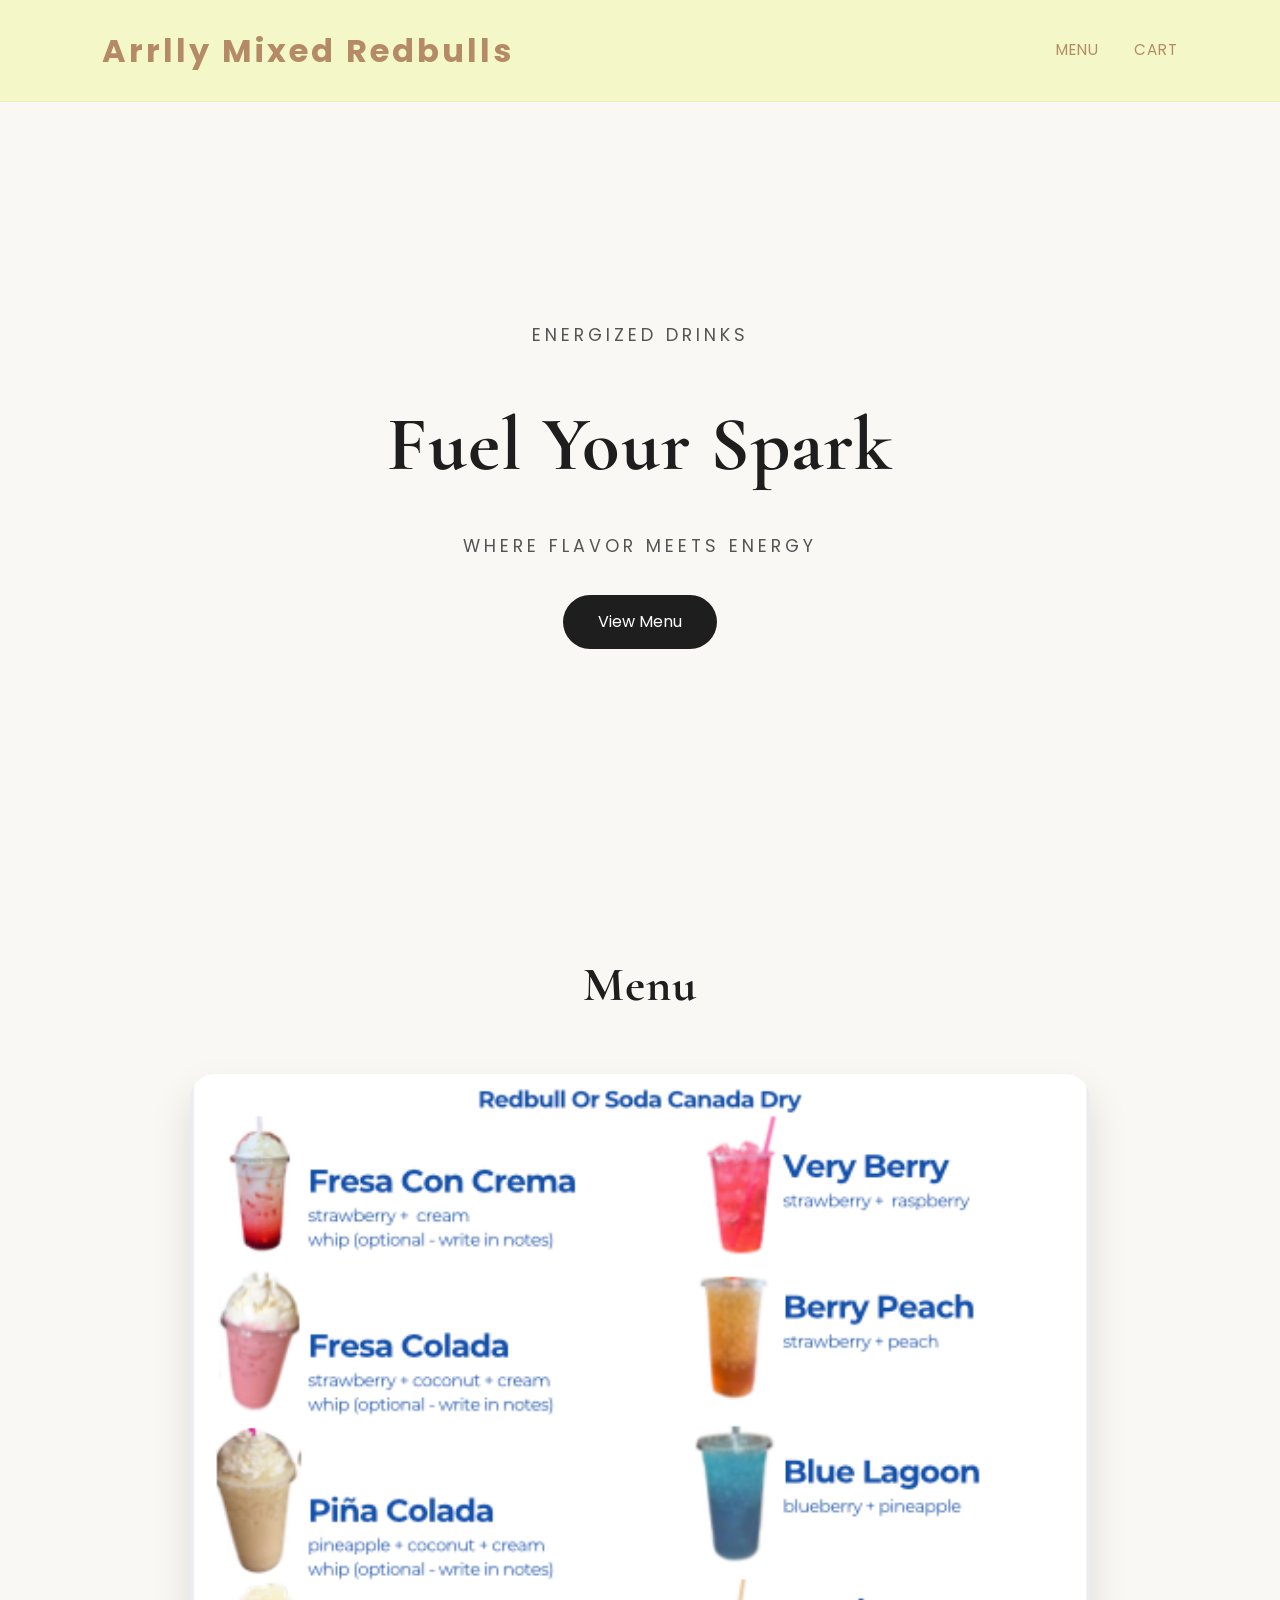
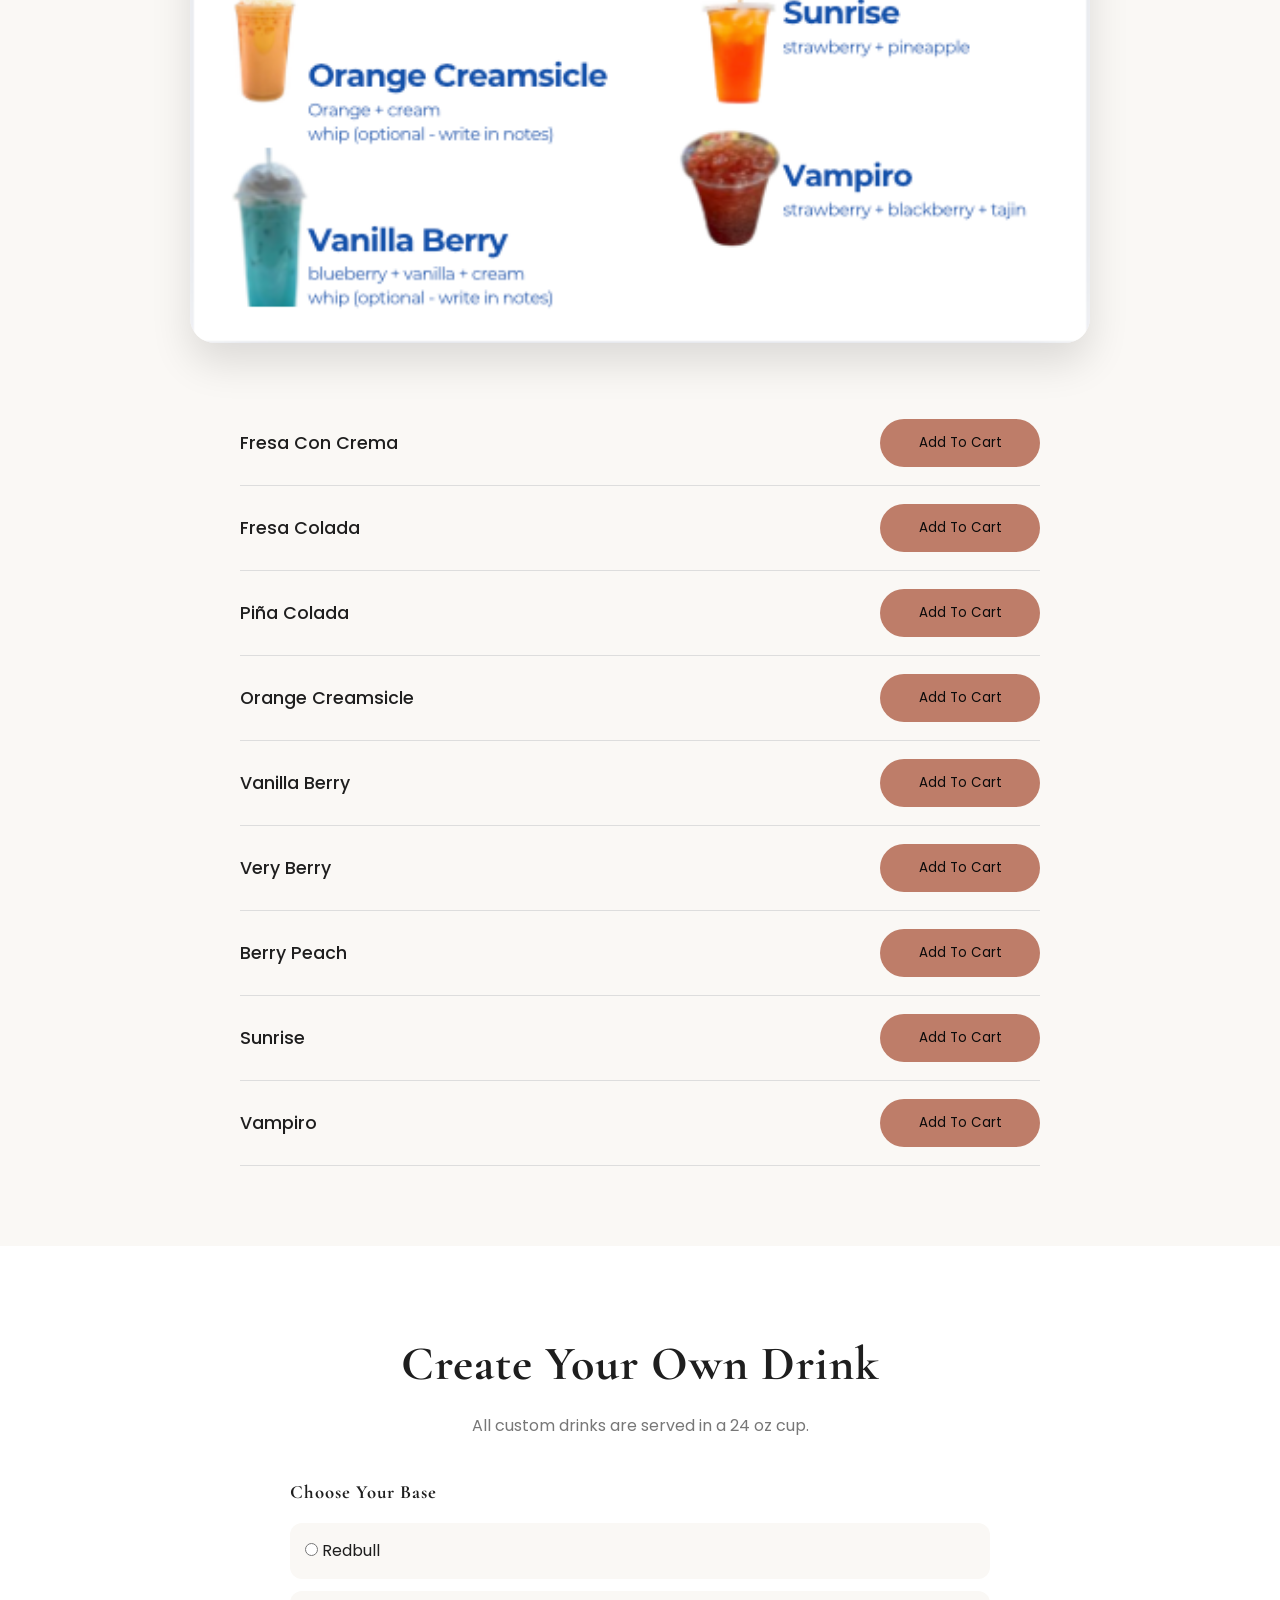
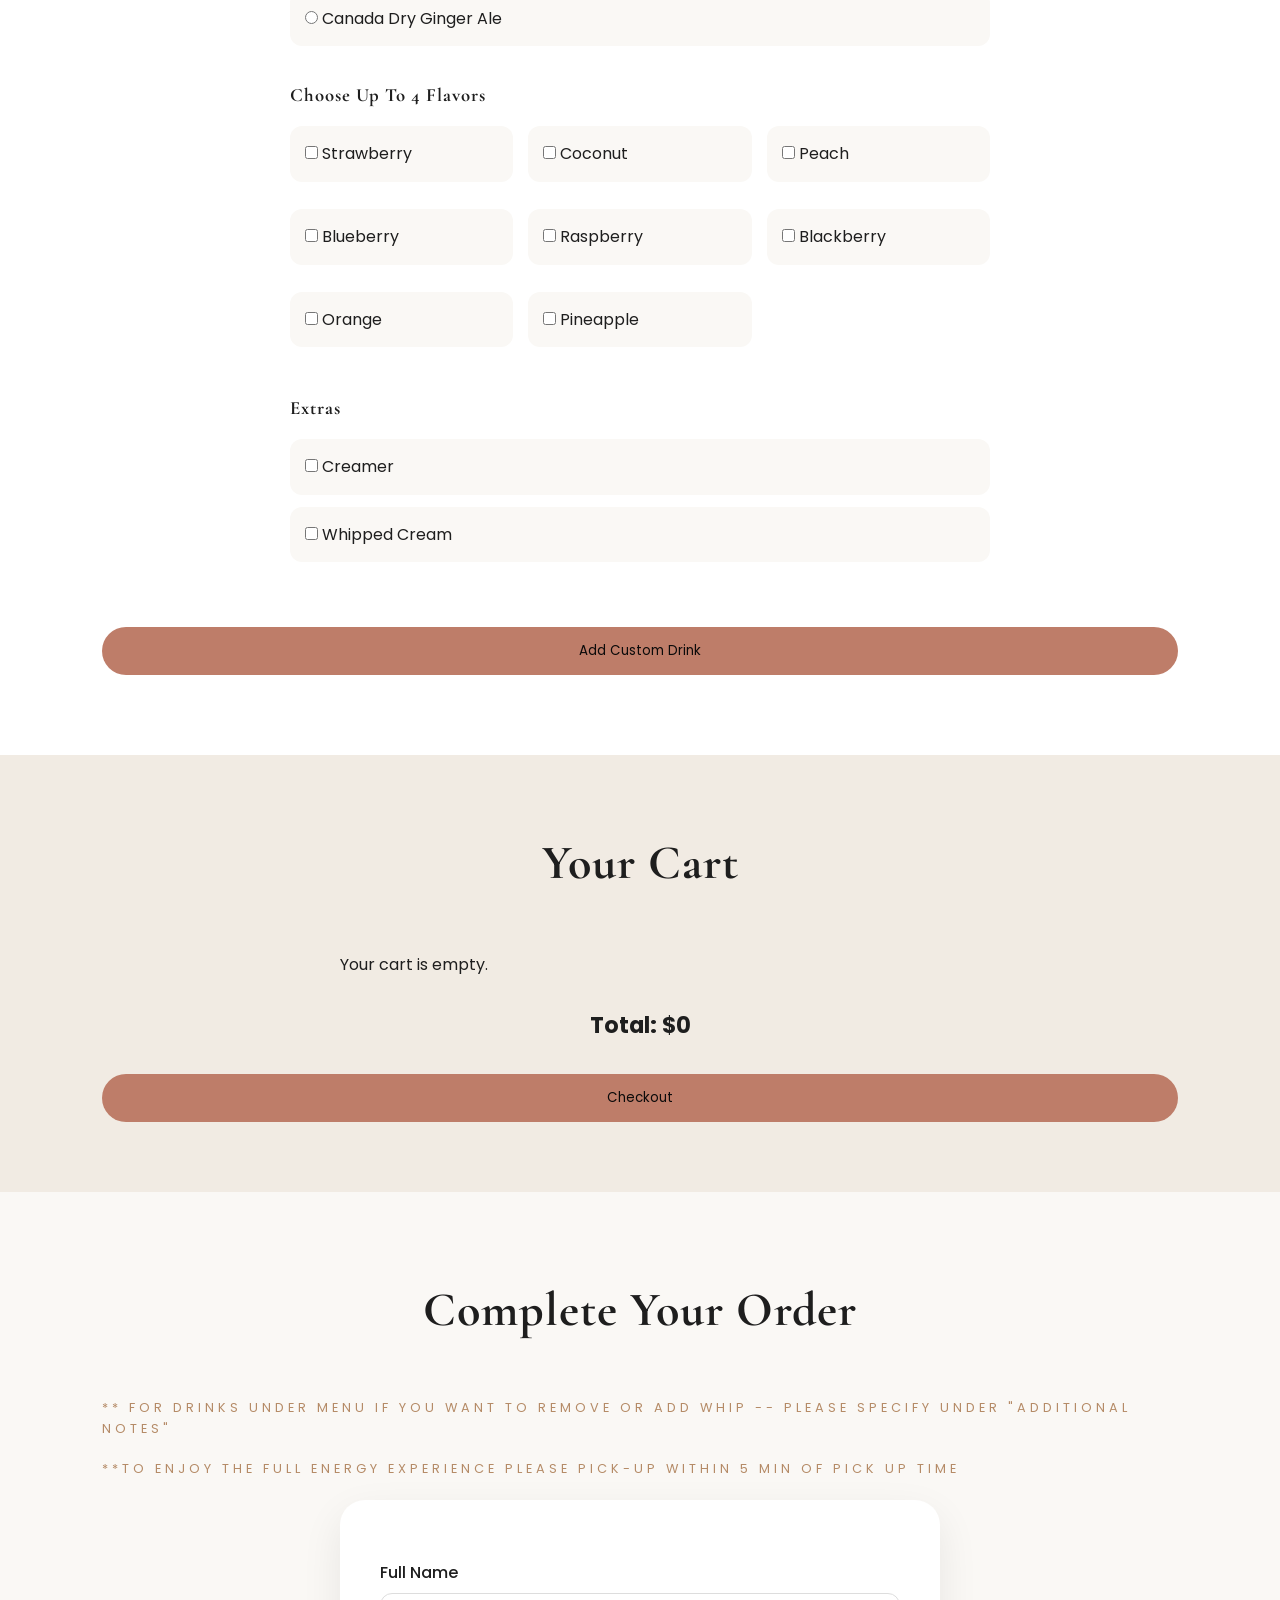
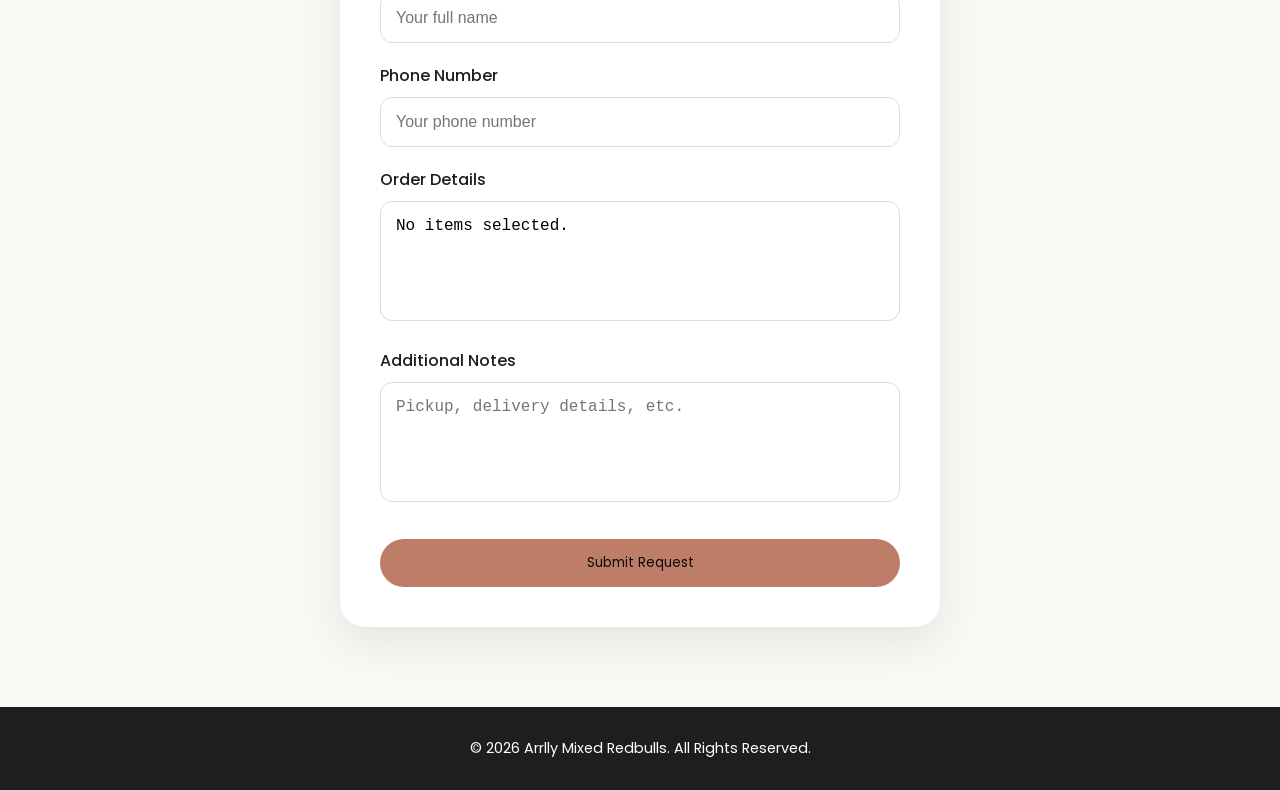
<file: index.html>
<!DOCTYPE html>
<html lang="en">
<head>
    <meta charset="UTF-8">
    <meta name="viewport" content="width=device-width, initial-scale=1.0">

    <title>Arrlly| Drinks</title>

    <link rel="stylesheet" href="design.css">

    <!-- Elegant Fonts -->
    <link rel="preconnect" href="https://fonts.googleapis.com">
    <link rel="preconnect" href="https://fonts.gstatic.com" crossorigin>

    <link href="https://fonts.googleapis.com/css2?family=Cormorant+Garamond:wght@500;600;700&family=Poppins:wght@300;400;500;600&display=swap" rel="stylesheet">

</head>


<body>


<!-- Navigation -->

<header class="navbar">

    <div class="logo">
        Arrlly Mixed Redbulls
    </div>


    <nav>
        <a href="#menu">Menu</a>
        <a href="#cart">Cart</a>
    </nav>

</header>




<!-- Hero Section -->

<section class="hero">

    <div class="hero-content">

        <p class="small-title">
            Energized drinks
        </p>


        <h1>
            Fuel Your Spark
        </h1>


        <p class = "small-title">
            WHERE FLAVOR MEETS ENERGY
        </p>


        <a href="#menu" class="btn">
            View Menu
        </a>

    </div>


</section>





<!-- Menu Section -->

<section id="menu" class="menu-section">
 

<h2>
    Menu
</h2>


<div class="menu-image">

    <img
        src="images/menu.png"
        alt="Menu">

</div>


<div class="drink-list">

    <div class="drink-row">

        <span>Fresa Con Crema</span>

        <button
            class="add-btn"
            onclick="addToCart('Fresa Con Crema',7)">
            Add To Cart
        </button>

    </div>

    <div class="drink-row">

        <span>Fresa Colada</span>

        <button
            class="add-btn"
            onclick="addToCart('Fresa Colada',7)">
            Add To Cart
        </button>

    </div>

    <div class="drink-row">

        <span>Piña Colada</span>

        <button
            class="add-btn"
            onclick="addToCart('Pina Colada',7)">
            Add To Cart
        </button>

    </div>

    <div class="drink-row">

        <span>Orange Creamsicle</span>

        <button
            class="add-btn"
            onclick="addToCart('Orange Creamsicle',7)">
            Add To Cart
        </button>

    </div>


        <div class="drink-row">

        <span>Vanilla Berry</span>

        <button
            class="add-btn"
            onclick="addToCart('Vanilla Berry',7)">
            Add To Cart
        </button>

    </div>

    <div class="drink-row">

        <span>Very Berry</span>

        <button
            class="add-btn"
            onclick="addToCart('Very Berry',7)">
            Add To Cart
        </button>

    </div>


        <div class="drink-row">

        <span>Berry Peach</span>

        <button
            class="add-btn"
            onclick="addToCart('Berry Peach',7)">
            Add To Cart
        </button>

    </div>


        <div class="drink-row">

        <span>Sunrise</span>

        <button
            class="add-btn"
            onclick="addToCart('Sunrise',7)">
            Add To Cart
        </button>

    </div>


        <div class="drink-row">

        <span>Vampiro</span>

        <button
            class="add-btn"
            onclick="addToCart('Vampiro',7)">
            Add To Cart
        </button>

    </div>






</div>



</section>




<!-- ==========================
BUILD YOUR OWN DRINK
========================== -->

<section class="build-drink">

    <h2>Create Your Own Drink</h2>

    <p class="builder-subtitle">
        All custom drinks are served in a 24 oz cup.
    </p>


    <!-- BASE -->

    <div class="builder-group">

        <h3>Choose Your Base</h3>

        <label>
            <input type="radio" name="base" value="Base 1">
            Redbull
        </label>

        <label>
            <input type="radio" name="base" value="Base 2">
            Canada Dry Ginger Ale
        </label>

    </div>


    <!-- FLAVORS -->

    <div class="builder-group">

        <h3>Choose Up To 4 Flavors</h3>

        <div class="flavor-grid">

            <label><input type="checkbox" class="flavor" value="Strawberry"> Strawberry</label>

            <label><input type="checkbox" class="flavor" value="Mango"> Coconut</label>

            <label><input type="checkbox" class="flavor" value="Peach"> Peach</label>

            <label><input type="checkbox" class="flavor" value="Blue Raspberry"> Blueberry</label>

            <label><input type="checkbox" class="flavor" value="Watermelon"> Raspberry</label>

            <label><input type="checkbox" class="flavor" value="Green Apple"> Blackberry</label>

            <label><input type="checkbox" class="flavor" value="Passion Fruit"> Orange</label>

            <label><input type="checkbox" class="flavor" value="Pineapple"> Pineapple</label>

        </div>

    </div>


    <!-- EXTRAS -->

    <div class="builder-group">

        <h3>Extras</h3>

        <label>

            <input type="checkbox" id="creamer">

            Creamer

        </label>

        <label>

            <input type="checkbox" id="whip">

            Whipped Cream

        </label>

    </div>




    <button
    class="submit-btn"
    onclick="addCustomDrink()">

    Add Custom Drink

    </button>

</section>



<!-- Cart Section -->


<section id="cart" class="cart-section">


<h2>
    Your Cart
</h2>


<div id="cart-items">

<p>
Your cart is empty.
</p>

</div>



<div class="cart-total">

Total:
$<span id="cart-total">0</span>

</div>



<button 
class="checkout-btn"
onclick="showCheckout()">

Checkout

</button>


</section>








<!-- Checkout Section -->


<section id="checkout" class="checkout-section">


<h2>
Complete Your Order
</h2>

    <p class = "small-title">
        ** For drinks under menu if you want to remove or add whip -- please specify under "Additional Notes"
    </p>


    <p class = "small-title">
        **to enjoy the full energy experience please pick-up within 5 min of pick up time
    </p>


<form 
name="order-form"
method="POST"
data-netlify="true"
netlify
action="/thankyou.html"
data-netlify-honeypot="bot-field"
>


<input type="hidden" 
name="form-name" 
value="order-form">


<p style="display:none;">
  <label>
    Don't fill this out:
    <input name="bot-field">
  </label>
</p>


<label>
Full Name
</label>


<input 
type="text"
name="name"
placeholder="Your full name"
required>



<label>
Phone Number
</label>


<input 
type="tel"
name="phone"
placeholder="Your phone number"
required>




<label>
Order Details
</label>


<textarea
id="order-details"
name="order"
readonly>
</textarea>




<label>
Additional Notes
</label>


<textarea
name="notes"
placeholder="Pickup, delivery details, etc.">
</textarea>





<button 
type="submit"
class="submit-btn">

Submit Request

</button>



</form>

</section>







<footer>


<p>
© 2026 Arrlly Mixed Redbulls. All Rights Reserved.
</p>


</footer>






<script src="jscript.js"></script>


</body>

</html>
</file>
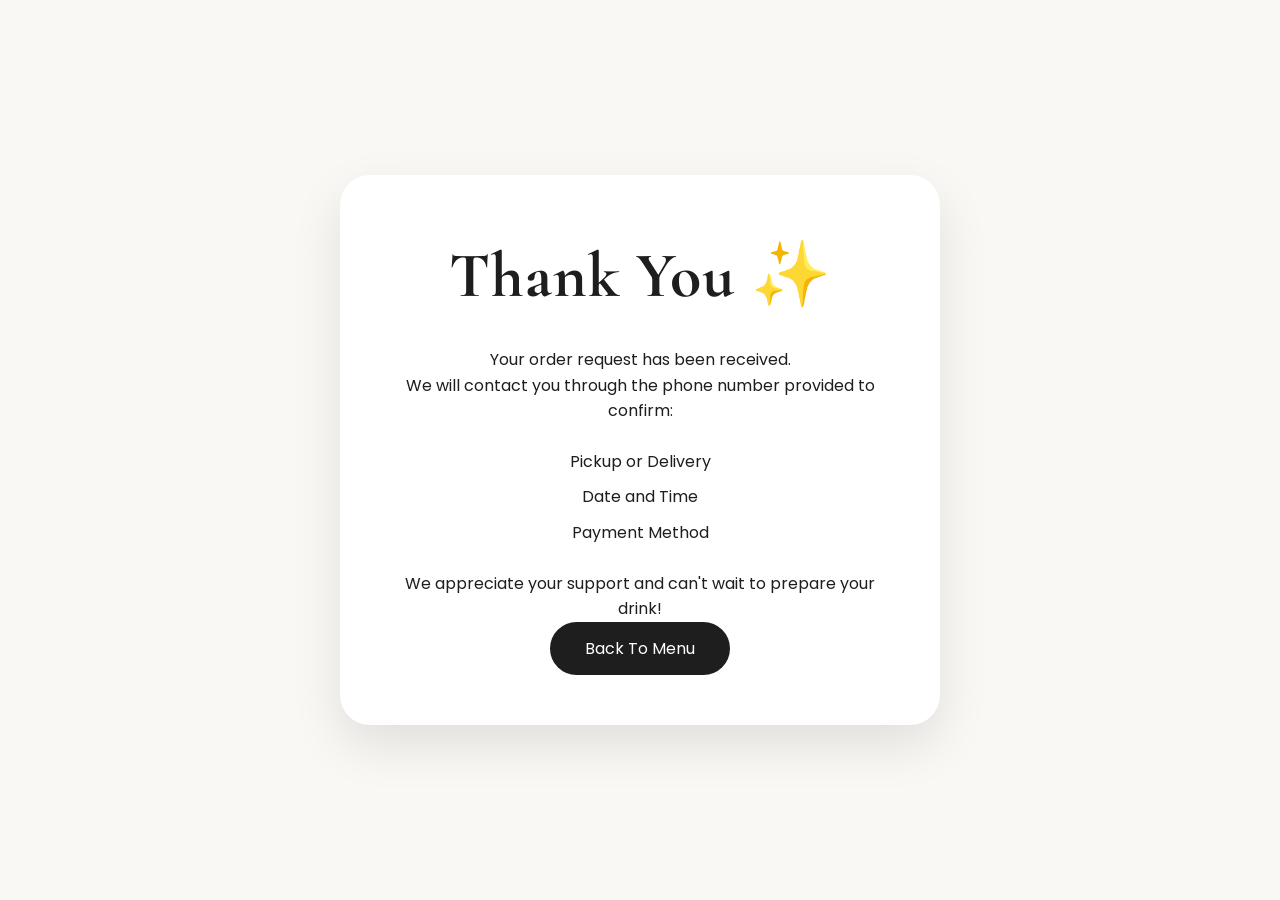
<file: thankyou.html>
<!DOCTYPE html>

<html lang="en">

<head>

<meta charset="UTF-8">

<meta name="viewport" content="width=device-width, initial-scale=1.0">


<title>
Thank You | Sip & Glow
</title>


<link rel="stylesheet" href="design.css">


<link href="https://fonts.googleapis.com/css2?family=Cormorant+Garamond:wght@600;700&family=Poppins:wght@300;400;500&display=swap" rel="stylesheet">


</head>




<body>



<section class="thankyou">


<div>


<h1>
Thank You ✨
</h1>


<p>
Your order request has been received.
</p>


<p>
We will contact you through the phone number
provided to confirm:
</p>


<ul>

<li>Pickup or Delivery</li>

<li>Date and Time</li>

<li>Payment Method</li>

</ul>


<p>
We appreciate your support and can't wait
to prepare your drink!
</p>


<a href="index.html" class="btn">
Back To Menu
</a>


</div>



</section>





</body>


</html>
</file>
<file: design.css>
/* =========================
   GLOBAL SETTINGS
========================= */

* {
    margin: 0;
    padding: 0;
    box-sizing: border-box;
}



html {
    scroll-behavior: smooth;
}



body {

    font-family: "Poppins", sans-serif;

    background: #FAF8F5;

    color: #1E1E1E;

    line-height: 1.6;

}


h1,
h2,
h3 {

    font-family: "Cormorant Garamond", serif;

    letter-spacing: 1px;

}


a {

    text-decoration: none;

    color: inherit;

}


button {

    font-family: "Poppins", sans-serif;

    cursor: pointer;

}






/* =========================
   NAVIGATION
========================= */


.navbar {

    width: 100%;

    position: sticky;

    top: 0;

    z-index: 1000;

    display: flex;

    justify-content: space-between;

    align-items: center;

    padding: 25px 8%;

    background: rgb(244, 248, 200);

    backdrop-filter: blur(10px);

    border-bottom: 1px solid #f6eab8;

    color: #B58B67 ;

}



.logo {

    font-size:xx-large;

    font-weight: 700;

    letter-spacing: 3px;

}



.navbar nav {

    display: flex;

    gap: 35px;

}



.navbar nav a {

    font-size: .95rem;

    text-transform: uppercase;

    letter-spacing: 1px;

    transition: .3s;

}



.navbar nav a:hover {

    color: #B58B67;

}








/* =========================
   HERO
========================= */


.hero {

    min-height: 85vh;

    display: flex;

    justify-content: center;

    align-items: center;

    text-align: center;

    padding: 50px 8%;

}



.hero-content {

    max-width: 700px;

}



.small-title {

    text-transform: uppercase;

    letter-spacing: 4px;

    font-size: .8rem;

    color: #B58B67;

    margin-bottom: 20px;

}



.hero h1 {

    font-size: clamp(3rem,6vw,5rem);

    margin-bottom: 25px;

}



.hero p {

    font-size: 1.1rem;

    color: #555;

    margin-bottom: 35px;

}



.btn {

    display: inline-block;

    padding: 14px 35px;

    background: #1E1E1E;

    color:white;

    border-radius: 40px;

    transition:.3s;

}



.btn:hover {

    background:#B58B67;

    transform: translateY(-3px);

}







/* =========================
   MENU
========================= */


.menu-section {

    padding:80px 8%;

}



.menu-section h2,
.cart-section h2,
.checkout-section h2 {

    text-align:center;

    font-size:3rem;

    margin-bottom:50px;

}


/* ==========================
MENU IMAGE
========================== */

.menu-image{

    max-width:900px;

    margin:0 auto 50px;

}

.menu-image img{

    width:100%;

    border-radius:25px;

    box-shadow:0 20px 40px rgba(0,0,0,.12);

}

/* ==========================
DRINK LIST
========================== */

.drink-list{

    max-width:800px;

    margin:0 auto;

}

.drink-row{

    display:flex;

    justify-content:space-between;

    align-items:center;

    padding:18px 0;

    border-bottom:1px solid #ddd;

}

.drink-row span{

    font-size:1.1rem;

    font-weight:500;

}

.drink-row .add-btn{

    width:160px;

}

@media(max-width:768px){

    .drink-row{

        flex-direction:column;

        gap:15px;

        text-align:center;

    }

    .drink-row .add-btn{

        width:100%;

    }

}




.add-btn,
.checkout-btn,
.submit-btn {


    width:100%;

    border:none;

    padding:14px;

    border-radius:30px;

    background:#be7d69;

    color:rgb(11, 10, 10);

    transition:.3s;

}



.add-btn:hover,
.checkout-btn:hover,
.submit-btn:hover {

    background: #B58B67;

}




/* ==========================
CUSTOM DRINK BUILDER
========================== */

.build-drink{

    padding:80px 8%;

    background:#fff;

}

.build-drink h2{

    text-align:center;

    font-size:3rem;

    margin-bottom:10px;

}

.builder-subtitle{

    text-align:center;

    color:#777;

    margin-bottom:40px;

}

.builder-group{

    max-width:700px;

    margin:35px auto;

}

.builder-group h3{

    margin-bottom:15px;

}

.builder-group label{

    display:block;

    background:#FAF8F5;

    padding:15px;

    margin-bottom:12px;

    border-radius:12px;

    cursor:pointer;

    transition:.3s;

}

.builder-group label:hover{

    background:#F1EBE3;

}

.flavor-grid{

    display:grid;

    grid-template-columns:repeat(auto-fit,minmax(180px,1fr));

    gap:15px;

}




/* =========================
   CART
========================= */


.cart-section {

    padding:70px 8%;

    background:#F1EBE3;

}



#cart-items {

    max-width:600px;

    margin:auto;

}



.cart-item {

    background:white;

    padding:15px 20px;

    margin-bottom:15px;

    border-radius:15px;

    display:flex;

    justify-content:space-between;

}



.cart-total {

    text-align:center;

    margin:30px;

    font-size:1.4rem;

    font-weight:bold;

}






/* =========================
   CHECKOUT
========================= */


.checkout-section {

    padding:80px 8%;

}



.checkout-section form {

    max-width:600px;

    margin:auto;

    background:white;

    padding:40px;

    border-radius:25px;

    box-shadow:
    0 15px 40px rgba(0,0,0,.08);

}



.checkout-section label {

    display:block;

    margin-top:20px;

    margin-bottom:8px;

    font-weight:500;

}



.checkout-section input,
.checkout-section textarea {


    width:100%;

    padding:15px;

    border-radius:12px;

    border:1px solid #ddd;

    font-size:1rem;

}



.checkout-section textarea {

    min-height:120px;

    resize:none;

}



.submit-btn {

    margin-top:30px;

}






/* =========================
   FOOTER
========================= */


footer {

    text-align:center;

    padding:30px;

    background:#1E1E1E;

    color:white;

    font-size:.9rem;

}








/* =========================
   THANK YOU PAGE
========================= */


.thankyou {

    min-height:100vh;

    display:flex;

    justify-content:center;

    align-items:center;

    text-align:center;

    padding:30px;

}



.thankyou div {

    background:white;

    padding:50px;

    border-radius:30px;

    max-width:600px;

    box-shadow:
    0 20px 50px rgba(0,0,0,.1);

}



.thankyou h1 {

    font-size:4rem;

    margin-bottom:20px;

}



.thankyou ul {

    margin:25px;

    list-style:none;

}



.thankyou li {

    margin:10px;

}







/* =========================
   MOBILE DESIGN
========================= */


@media(max-width:768px){



.navbar {

    padding:20px 5%;

}



.logo {

    font-size:1.5rem;

}



.navbar nav {

    gap:15px;

}



.navbar nav a {

    font-size:.75rem;

}



.hero {

    min-height:70vh;

}



.hero h1 {

    font-size:3rem;

}



.menu-section,
.cart-section,
.checkout-section {

    padding:60px 5%;

}



.menu-section h2,
.cart-section h2,
.checkout-section h2 {

    font-size:2.5rem;

}



.drink-card img {

    height:230px;

}



.checkout-section form {

    padding:25px;

}



.thankyou h1 {

    font-size:3rem;

}



/* =========================
   ENHANCED THANK YOU PAGE
========================= */


.thankyou {

    min-height: 100vh;

    display:flex;

    justify-content:center;

    align-items:center;

    text-align:center;

    padding:40px 20px;

    background:

    linear-gradient(
        135deg,
        #FAF8F5,
        #F1EBE3
    );

}



.thankyou div {


    max-width:650px;

    background:white;

    padding:60px 45px;

    border-radius:35px;


    box-shadow:

    0 20px 60px rgba(0,0,0,0.12);


    animation:fadeUp .8s ease;


    border:1px solid #eee3d8;


}



.thankyou h1 {


    font-family:"Cormorant Garamond", serif;

    font-size:5rem;

    letter-spacing:2px;

    margin-bottom:20px;


    color:#1E1E1E;


}



.thankyou h1::first-letter {

    color:#B58B67;

}



.thankyou p {


    font-size:1.05rem;

    color:#555;

    margin:18px auto;

    max-width:500px;


}




.thankyou ul {


    list-style:none;

    margin:35px 0;

    padding:0;


}



.thankyou li {


    background:#FAF8F5;

    margin:12px auto;

    padding:14px 20px;


    border-radius:30px;


    max-width:350px;


    font-size:.95rem;


    color:#333;


}



.thankyou li::before {


    content:"✓";

    color:rgb(47, 47, 164);

    font-weight:bold;

    margin-right:10px;


}





.thankyou .btn {


    margin-top:25px;

    padding:15px 40px;


    background:#1E1E1E;

    color:white;


    border-radius:40px;


    display:inline-block;


    transition:.3s;


}



.thankyou .btn:hover {


    background:lightsalmon;

    transform:translateY(-4px);


}





/* subtle animation */

@keyframes fadeUp {


    from {

        opacity:0;

        transform:translateY(30px);

    }



    to {

        opacity:1;

        transform:translateY(0);

    }


}







/* MOBILE THANK YOU PAGE */

@media(max-width:768px){


    .thankyou div {


        padding:45px 25px;

        border-radius:25px;


    }




    .thankyou h1 {


        font-size:3.5rem;


    }



    .thankyou p {


        font-size:.95rem;


    }



}

}
</file>
